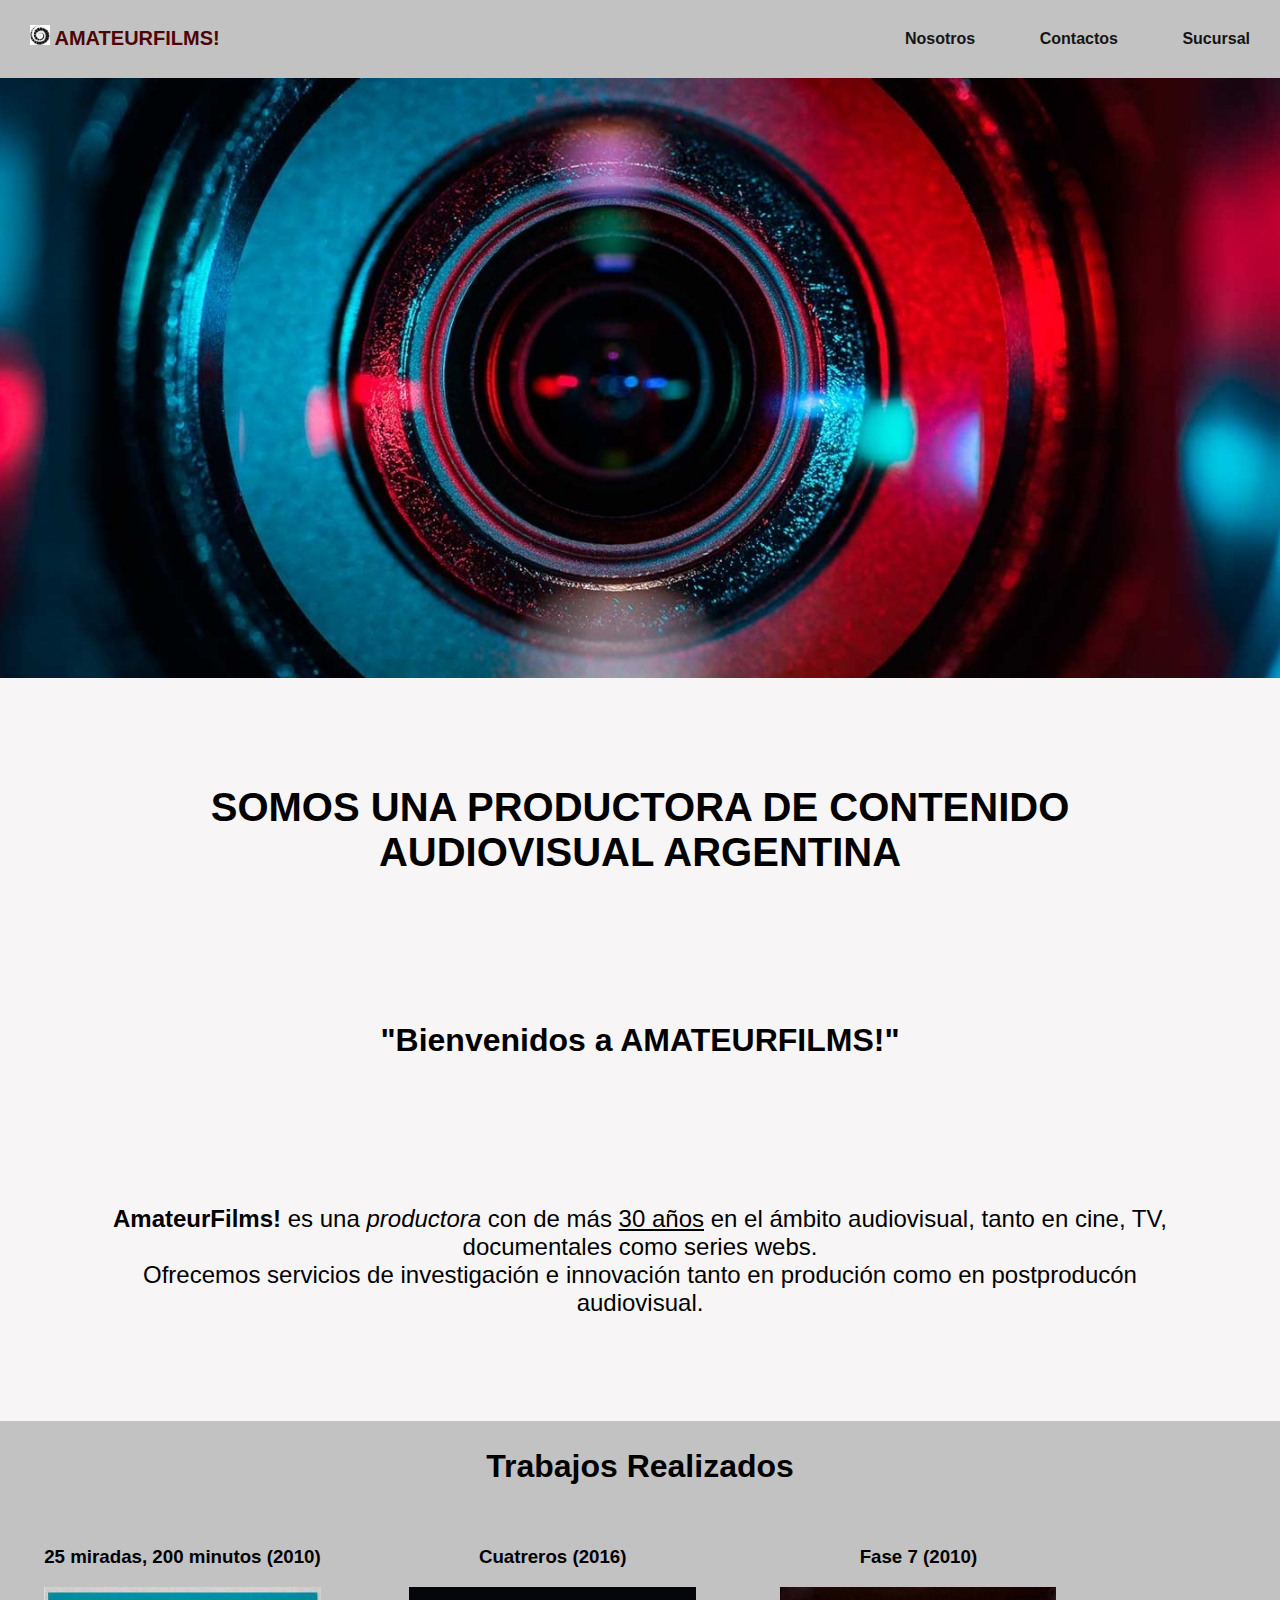
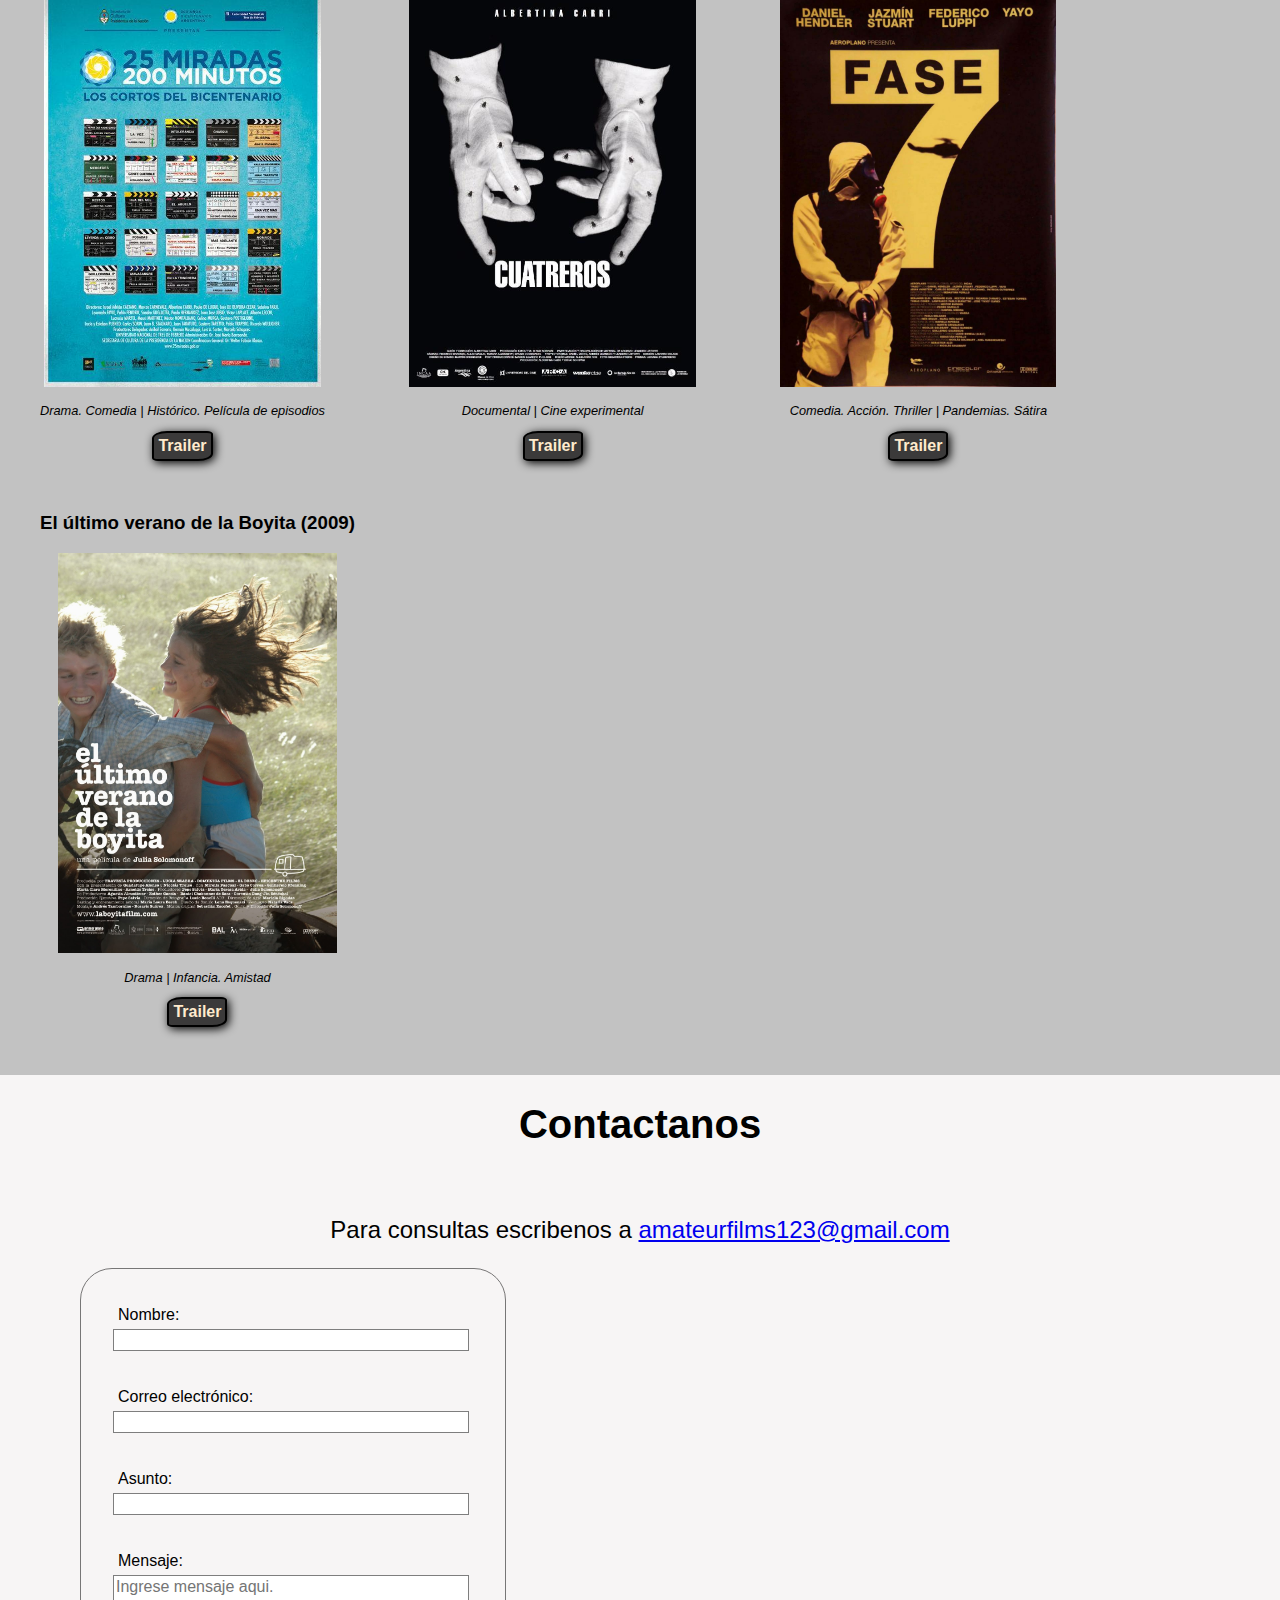
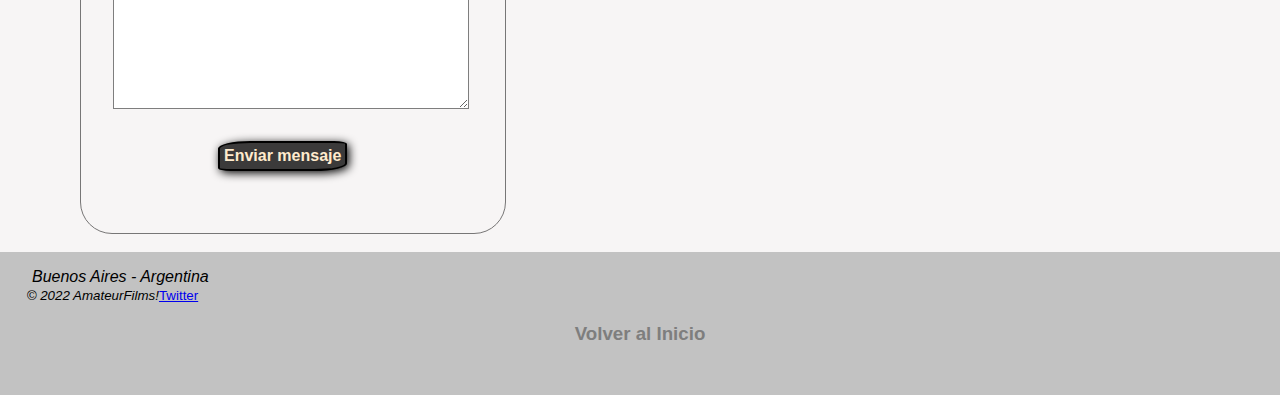
<file: index.html>
<!DOCTYPE html>
<html lang="en">
<head>
    <meta charset="UTF-8">
    <meta http-equiv="X-UA-Compatible" content="IE=edge">
    <meta name="viewport" content="width=device-width, initial-scale=1.0">
    <link rel="stylesheet" href="./css/index.css">
    <title>AMATEURFILMS! - Productora Audiovisual</title>
</head>
<body>
    <header id="inicio">
        <div class="container">
            <p class="logo"><img src="./imagenes/logoespiral.png" alt="logoespiral" height="20px"> AMATEURFILMS!</p>
            <nav id="main-nav">
                <ul class="clearfix">
                    <li><a href="./pages/nosotros.html" target="_blank">Nosotros</a></li>
                    <li><a href="./pages/contactos.html" target="_blank">Contactos</a></li>
                    <li><a href="./pages/sucursal.html" target="_blank">Sucursal</a></li>
                </ul>   
            </nav>
        </div>
    </header>
        
    <main>
     <div id="banner"></div>
     <h1>SOMOS UNA PRODUCTORA DE CONTENIDO AUDIOVISUAL ARGENTINA</h1>
    
     <h2>"Bienvenidos a AMATEURFILMS!"</h2>
    
     <p><b>AmateurFilms!</b> es una <i>productora</i> con de más <u>30 años</u> en el ámbito audiovisual, tanto en cine, TV, documentales como series webs.
       <br> Ofrecemos servicios de investigación e innovación tanto en produción como en  postproducón audiovisual.</p>
    </main>    
       
    <section id="trabajosrealizados">
        <div class="conteiner">
          <h2>Trabajos Realizados</h2>
          <div class="box">
            <figure>
             <figcaption><h3>25 miradas, 200 minutos (2010)</h3></figcaption>
             <img src="./imagenes/25miradas.jpg" alt=film1 height="400">
             <p class="letrafilms"><em>Drama. Comedia | Histórico. Película de episodios</em></p>
             <a href="https://www.youtube.com/watch?v=o4SK1w1j8n4" target="_blank"><button>Trailer</button></a>
            </figure>
          </div>
          <div class="box">
            <figure>
             <figcaption><h3>Cuatreros (2016)</h3></figcaption>
             <img src="./imagenes/cuatreros.jpg" alt=film2 height="400">
             <p class="letrafilms"><em>Documental | Cine experimental</em> </p>
             <a href="https://www.youtube.com/watch?v=V68-DrC7sBE" target="_blank"><button>Trailer</button></a>
            </figure>
          </div>
          <div class="box">
            <figure>
             <figcaption><h3>Fase 7 (2010)</h3></figcaption>
             <img src="./imagenes/fase7.jpg" alt=film3 height="400">
             <p class="letrafilms"><em>Comedia. Acción. Thriller | Pandemias. Sátira</em></p>
             <a href="https://www.youtube.com/watch?v=1ywON0BI454" target="_blank"><button>Trailer</button></a>
            </figure>
          </div>
          <div class="box">
            <figure>
             <figcaption><h3>El último verano de la Boyita (2009) </h3></figcaption>
             <img src="./imagenes/verano.jpg" alt=film4 height="400">
             <p class="letrafilms"><em>Drama | Infancia. Amistad</em></p>
             <a href="https://www.youtube.com/watch?v=t1lCYl238gU" target="_blank"><button>Trailer</button></a>
            </figure>
          </div>
        </div>
    </section>
  
    
    
    <div class:="contactos"> 
      <h1>Contactanos</h1> 
      <br>
      <P>Para consultas escribenos a <a href="mailto:amateurfims123@gmail.com">amateurfilms123@gmail.com</a></P>
    </div> 
        <form action="#" method="post">
          <ul>
           <li>
             <label for="nombre">Nombre:</label>
             <input type="text" id="nombre" name="nombre">
           </li>
           <li>
             <label for="email">Correo electrónico:</label>
             <input type="email" id="email" name="email"></li>
           <li>
             <label for="asunto">Asunto:</label>
             <input type="text" id="asunto" name="asunto"></li>
           <li>
             <label for="mensaje">Mensaje:</label> 
             <textarea cols="60" rows="10" id="mensaje" name="mensaje" placeholder="Ingrese mensaje aqui."></textarea>
           </li>
           <li class="boton-enviar">
             <button type="submit">Enviar mensaje</button>                   
           </li>
          </ul>
        </form>
     <br>
   <footer>
     <div class="piedepagina">
        <address>Buenos Aires - Argentina</address>
        <small><i>&copy; 2022 AmateurFilms!</i><a href="https://twitter.com/" target="-black">Twitter</a></small>
        <h3><a href="#inicio">Volver al Inicio</a></h3>
     </div>
   </footer>

   
</body>
</html>
</file>
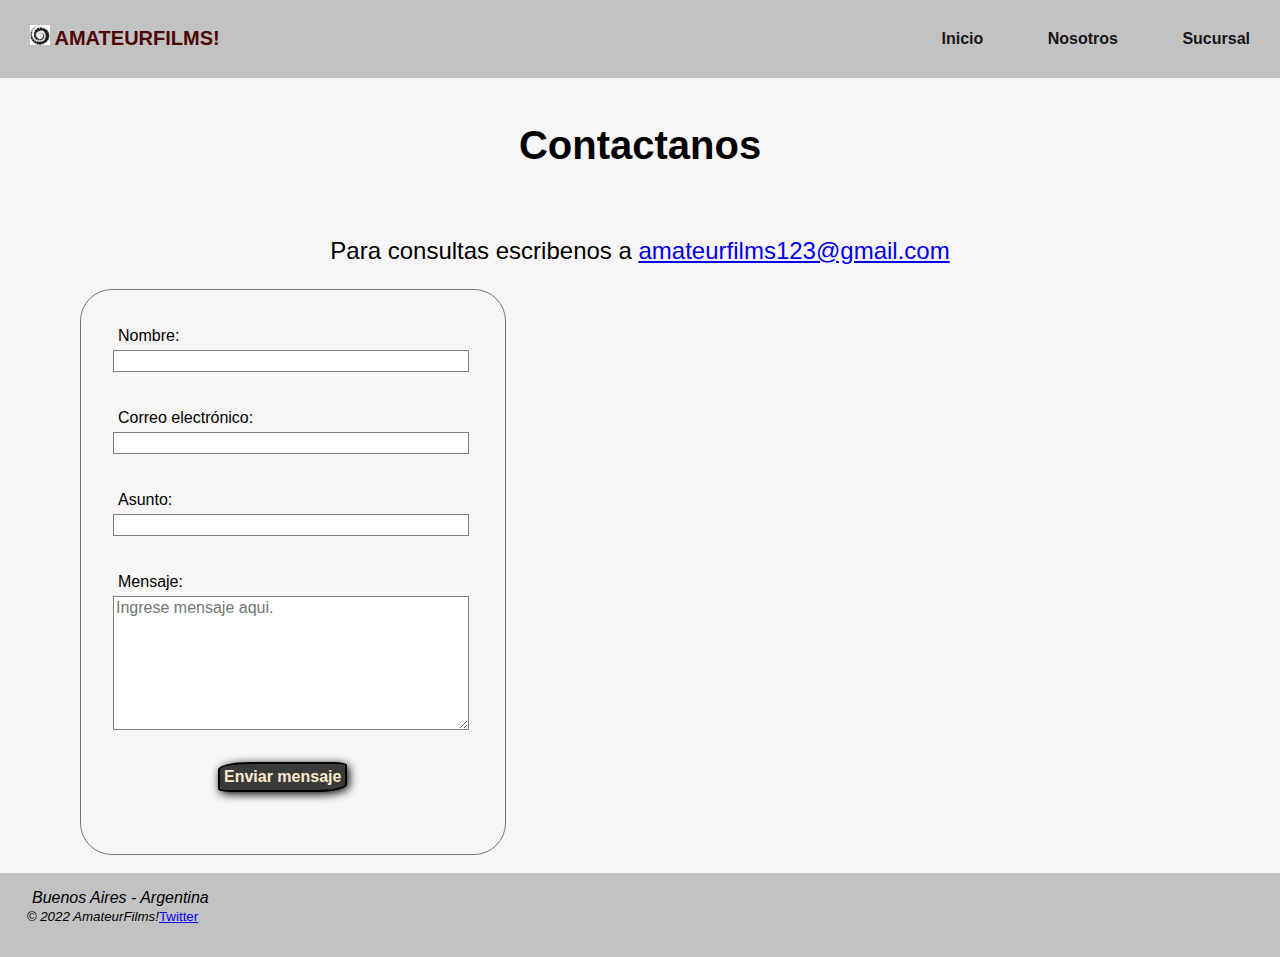
<file: pages/contactos.html>
<!DOCTYPE html>
<html lang="en">
<head>
    <meta charset="UTF-8">
    <meta http-equiv="X-UA-Compatible" content="IE=edge">
    <meta name="viewport" content="width=device-width, initial-scale=1.0">
    <link rel="stylesheet" href="../css/index.css">
    <title>Contacto</title>
</head>
<body>
    <header id="inicio">
        <div class="container">
            <p class="logo"><img src="../imagenes/logoespiral.png" alt="logoespiral" height="20px"> AMATEURFILMS!</p>
            <nav id="main-nav">
                <ul class="clearfix">
                    <li><a href="../index.html">Inicio</a></li>
                    <li><a href="nosotros.html">Nosotros</a></li>
                    <li><a href="sucursal.html">Sucursal</a></li>
                </ul>   
            </nav>
        </div>
    </header>
    <br>
    <div class:="contactos"> 
        <h1>Contactanos</h1> 
        <br>
        <P>Para consultas escribenos a <a href="mailto:amateurfims123@gmail.com">amateurfilms123@gmail.com</a></P>
      </div> 
          <form action="#" method="post">
            <ul>
             <li>
               <label for="nombre">Nombre:</label>
               <input type="text" id="nombre" name="nombre">
             </li>
             <li>
               <label for="email">Correo electrónico:</label>
               <input type="email" id="email" name="email"></li>
             <li>
               <label for="asunto">Asunto:</label>
               <input type="text" id="asunto" name="asunto"></li>
             <li>
               <label for="mensaje">Mensaje:</label> 
               <textarea cols="60" rows="10" id="mensaje" name="mensaje" placeholder="Ingrese mensaje aqui."></textarea>
             </li>
             <li class="boton-enviar">
               <button type="submit">Enviar mensaje</button>                   
             </li>
            </ul>
          </form>
     
       <br>
     <footer>
       <div class="piedepagina">
          <address>Buenos Aires - Argentina</address>
          <small><i>&copy; 2022 AmateurFilms!</i><a href="https://twitter.com/" target="-black">Twitter</a></small>
          
       </div>
     </footer>
  
</body>
</html>
</file>
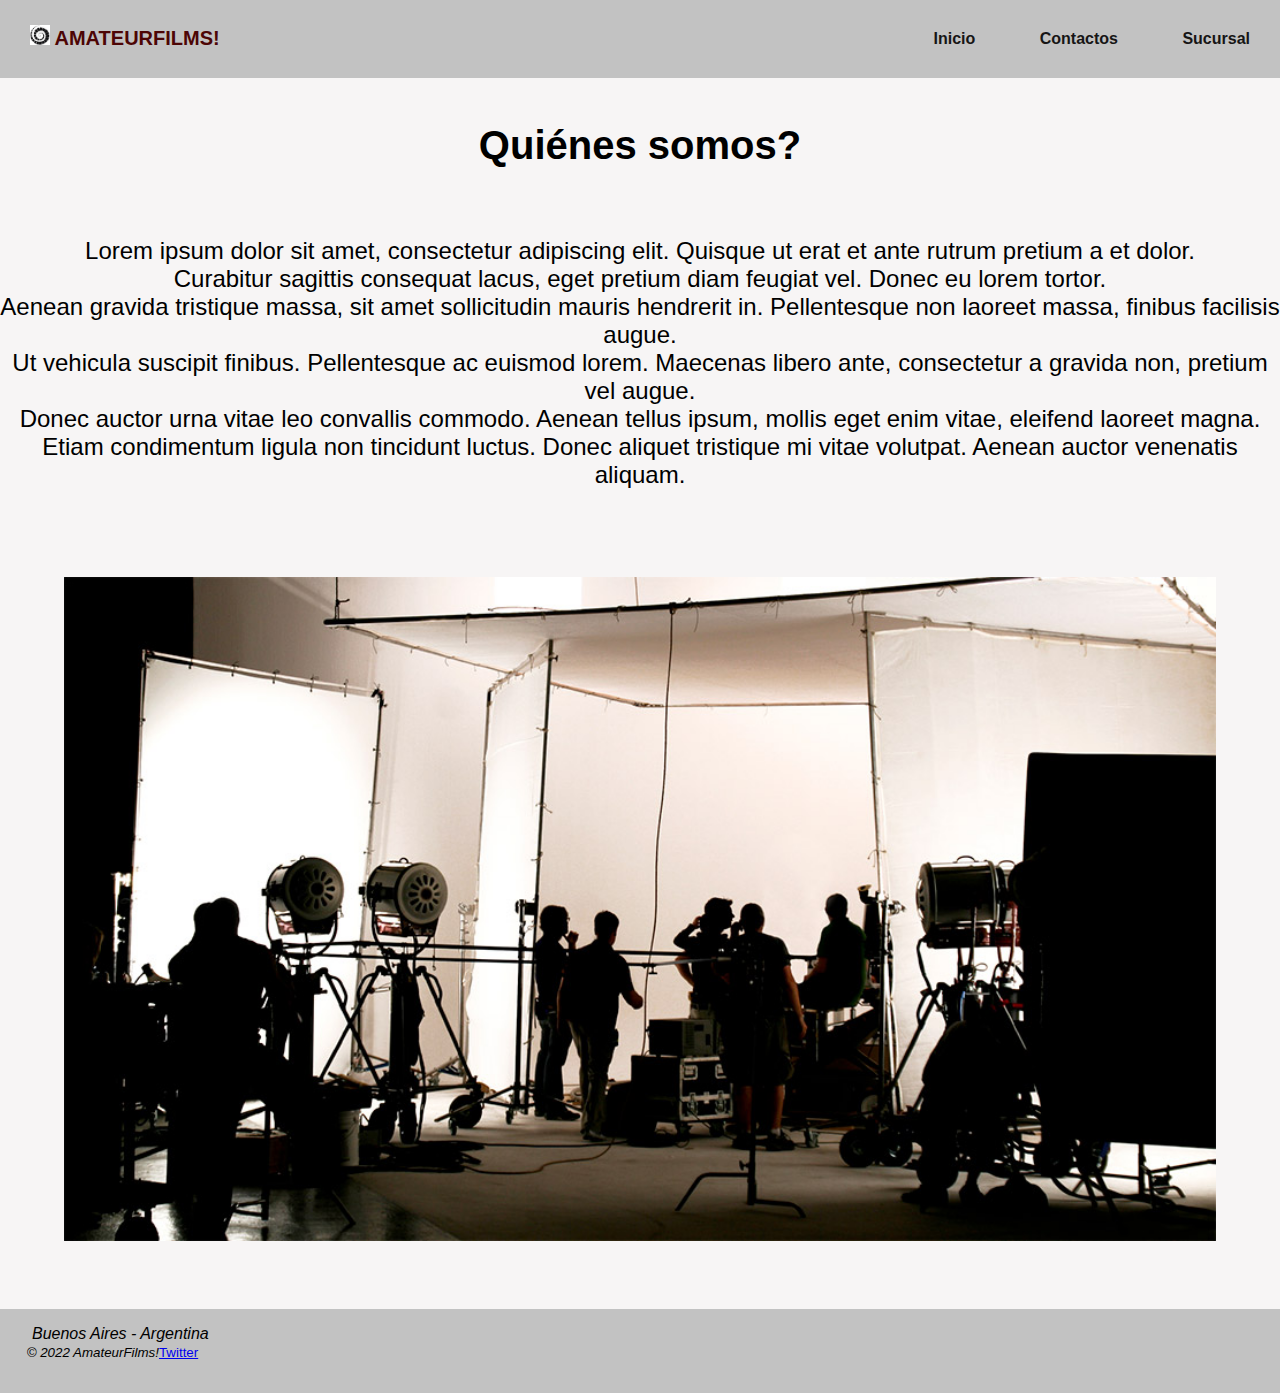
<file: pages/nosotros.html>
<!DOCTYPE html>
<html lang="en">
<head>
    <meta charset="UTF-8">
    <meta http-equiv="X-UA-Compatible" content="IE=edge">
    <meta name="viewport" content="width=device-width, initial-scale=1.0">
    <link rel="stylesheet" href="../css/index.css">
    <title>Nosotros</title>
</head>
<body>
    <header id="inicio">
        <div class="container">
            <p class="logo"><img src="../imagenes/logoespiral.png" alt="logoespiral" height="20px"> AMATEURFILMS!</p>
            <nav id="main-nav">
                <ul class="clearfix">
                    <li><a href="../index.html">Inicio</a></li>
                    <li><a href="contactos.html">Contactos</a></li>
                    <li><a href="sucursal.html">Sucursal</a></li>
                </ul>   
            </nav>
        </div>
    </header>
<br>
<H1>Quiénes somos?</H1>
<br>
<p>Lorem ipsum dolor sit amet, consectetur adipiscing elit. Quisque ut erat et ante rutrum pretium a et dolor.
    <br> Curabitur sagittis consequat lacus, eget pretium diam feugiat vel. Donec eu lorem tortor.
    <br> Aenean gravida tristique massa, sit amet sollicitudin mauris hendrerit in. Pellentesque non laoreet massa, finibus facilisis augue. 
    <br> Ut vehicula suscipit finibus. Pellentesque ac euismod lorem. Maecenas libero ante, consectetur a gravida non, pretium vel augue. 
    <br> Donec auctor urna vitae leo convallis commodo. Aenean tellus ipsum, mollis eget enim vitae, eleifend laoreet magna.
    <br> Etiam condimentum ligula non tincidunt luctus. Donec aliquet tristique mi vitae volutpat. Aenean auctor venenatis aliquam. </p>
<div class="imagen-nosotros"><img src="../imagenes/produccion-cinematrografica.jpg" alt="imgproducion" style="width:100%;"></div>

 <footer>
    <div class="piedepagina">
       <address>Buenos Aires - Argentina</address>
       <small><i>&copy; 2022 AmateurFilms!</i><a href="https://twitter.com/" target="-black">Twitter</a></small>
       
    </div>
 </footer>
</body>
</html>
</file>
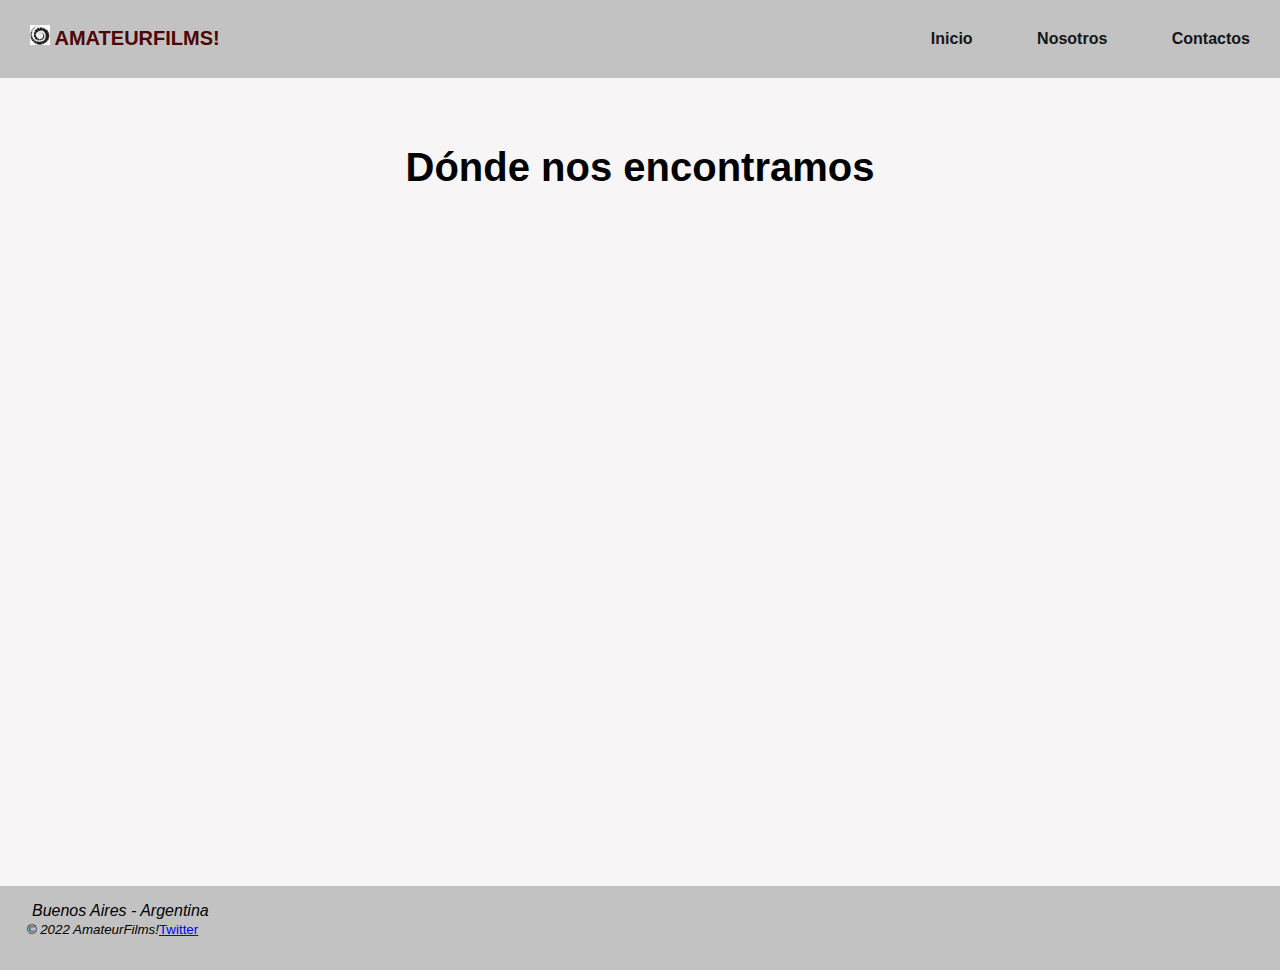
<file: pages/sucursal.html>
<!DOCTYPE html>
<html lang="en">
<head>
    <meta charset="UTF-8">
    <meta http-equiv="X-UA-Compatible" content="IE=edge">
    <meta name="viewport" content="width=device-width, initial-scale=1.0">
    <link rel="stylesheet" href="../css/index.css">
    <title>Sucursal</title>
</head>
<body>
    <header id="inicio">
        <div class="container">
            <p class="logo"><img src="../imagenes/logoespiral.png" alt="logoespiral" height="20px"> AMATEURFILMS!</p>
            <nav id="main-nav">
                <ul class="clearfix">
                    <li><a href="../index.html">Inicio</a></li>
                    <li><a href="nosotros.html">Nosotros</a></li>
                    <li><a href="contactos.html">Contactos</a></li>
                </ul>   
            </nav>
        </div>
    </header>
    
    <h1 id="sucursal">Dónde nos encontramos</h1>

    <div class="sucursal-mapa">
            <iframe src="https://www.google.com/maps/embed?pb=!1m18!1m12!1m3!1d26281.729249282555!2d-58.438525019365784!3d-34.57339676318559!2m3!1f0!2f0!3f0!3m2!1i1024!2i768!4f13.1!3m3!1m2!1s0x95bcb59c771eb933%3A0x6b3113b596d78c69!2sPalermo%2C%20CABA!5e0!3m2!1ses-419!2sar!4v1667368115954!5m2!1ses-419!2sar" width="900" height="500" style="border:0;" allowfullscreen="" loading="lazy" referrerpolicy="no-referrer-when-downgrade"></iframe>
    </div>
    
    <footer>
        <div class="piedepagina">
           <address>Buenos Aires - Argentina</address>
           <small><i>&copy; 2022 AmateurFilms!</i><a href="https://twitter.com/" target="-black">Twitter</a></small>
           
        </div>
      </footer>
</body>
</html>
</file>
<file: css/index.css>
body {
    /*para sacar el espacio de los laterales de las páginas */
    margin: 0em;
}
body
{
     font-family:Verdana, Geneva, Tahoma, sans-serif ;
     background: rgb(247, 245, 245)
     
}

h1 {font-size: 2.5em;
    text-align: center;
}
h2 {font-size: 2em;
    text-align: center;
}
p {font-size: 1.5em;
  text-align: center;
  }
main h1 {
    padding: 80px;
}
main h2 {
    padding: 40px;
}
main p {
    padding: 80px;
}

.letrafilms {font-size: 0.8em;
             
}

button {
        /* estetica de los botones en section */
        font-size:medium;
        font-weight: bold;
        padding: 0.25em;
        border-radius: 25% 10%;
        border: 2px solid rgba(0, 0, 0, 1);
        box-shadow: 2px 2px 10px rgba(0, 0, 0, 1);
        color:blanchedalmond ;
        background-color: rgb(59, 58, 58);
}

button:hover {
    /* color relleno de los botones */
    background-color: rgb(78, 10, 10);
    
}

header .container{ 
      display: flex; 
      flex-direction: row;
      justify-content:space-between;
 }
 
.container {
    background-color: rgb(194, 194, 194);
    max-width: 1920px;
    margin: auto;
}
header .logo {
    color: rgb(77, 5, 5);
    margin: 0;
    padding: 25px 30px;
    font-weight: bold;
    font-size: 20px;
    
}

/* barra de navegacion */
#main-nav {
       background: rgb(194, 194, 194)
}

#main-nav ul {
    text-align: right;
}
#main-nav ul li {
    display: inline-block;
    

}
#main-nav ul a {
    text-decoration: none;
    display: block;
    padding: 30px;
    color: rgb(22, 21, 21);
    font-weight: bold;
}

#main-nav ul a:hover {
    background: rgb(14, 13, 13);
    color: rgb(206, 206, 206);
}

#banner {
  /* estilo de imagen banner */
  min-height: 600px;
  text-align: center;
  background-image: url("../imagenes/intro-audiovisual.jpg");
  background-repeat: no-repeat;
  background-position: center;
  background-size: cover;
  
}

#trabajosrealizados {
  background-color: rgb(194, 194, 194);
  display: flex;
  justify-content: center;
  padding-bottom: 2em;
}
.box {
    /* orden de cajas con las imagenes de las peliculas */
    background-color: rgb(194, 194, 194);
    display: inline-flex;
    text-align: center  ;

}


form {
    /*  formato contenedor de form + borde*/
    margin-left: 5em;
    width: 360px;
    height: 500px;
    padding: 2em;
    border: 1px solid rgb(119, 118, 118);
    border-radius: 2em;
}
ul {
    list-style: none;
    padding: 0em;
    margin: 0em;
}

form li + li {
    margin-top: 2em;
    
}

label {
    /* etiquetas de form */
    display:flex;
    width: 200px;
    text-align: left;
    padding: 5px;
}

input,
 textarea {
    /* fuente y tamaño de los texto de los campos blancos */
    font: 1em Verdana, Geneva, Tahoma, sans-serif;
    /* longuitud de los campos y uniformidad de los mismos */
    width: 350px;
    box-sizing: inherit; 
    /* color de los bordes de los campos */
    border: 1px solid rgb(126, 126, 126);
}
textarea {
    /* para que el texto mensaje quede alineado con el campo */
    vertical-align: top;
    /* espacio de columnas en el campo mensaje */
    height: 8em;
}
.boton-enviar {
    /*alinear el boton dentro del recuadro */
    padding-left: 80px;
    margin-left: 25px;
}


/*  footer */
.piedepagina {
    background-color: rgb(194, 194, 194);
    padding-bottom: 2em;
    padding-top: 1em;
   
    
}

address { 
    margin-left: 2em;
}
small {
    margin-left: 2em;
}  
   
h3  {
    text-align: center;
}
h3 a {
    text-decoration: none;
    color: rgb(126, 126, 126);
}

h3 a:hover {
    color: rgb(78, 10, 10);
}

/* nosotros.html */
.imagen-nosotros {
    text-align: center;
    padding: 4em;
}


/* sucursal.html */
.sucursal-mapa {
 text-align: center;
 padding: 0em;
 margin: 6em;
 
}
#sucursal {
    padding-top: 1em;
}

@media (max-width:720px) {
    header .container {
        display:block;
        flex-direction: column;
        align-items: center ;
    }
    #main-nav ul {
        text-align: center;
    }
    #main-nav ul li {
        display: block;
        border-top: solid 0.1em;
    }
    #banner { 
        /* estilo de imagen banner */
        min-height: 250px; 
    }    
    h1 {
        font-size: 1.8em;
        text-align: center;
        margin: 0em;
        border-bottom: solid 0.1em;
      
    }
    h2 {
        font-size: 1.5em;
        text-align: center;
        margin:0em;
        border-bottom: solid 0.1em;
   
    }
    p {
        font-size: 1.1em;
        text-align: center;
        margin: 0em
    }
    .box {
        display: block;
        text-align: center; 
    }
    button {
        margin-top: 1em; 

    }
    
    /* formulario responsive */
    form {
        /*  formato contenedor de form + borde*/
        margin: 1.5em;
        width: 300px;
        height: 500px;
        padding: 1.5em;
    }
    ul {
        list-style: none;
        padding: 0em;
        margin: 0em;
    }
    
    form li + li {
        margin-top: 2em;
        
    }
    
    label {
        /* etiquetas de form */
        display:flex;
        width: 200px;
        text-align: left;
        padding: 2.5px;
    }
    
    input,
     textarea {
        width: 290px;
    }
    textarea {
        /* para que el texto mensaje quede alineado con el campo */
        vertical-align: top;
        /* espacio de columnas en el campo mensaje */
        height: 10em;
    }
    .boton-enviar {
        /*alinear el boton dentro del recuadro */
        padding-left: 55px;
        margin-top: 1em;
    }
    .piedepagina {
        font-size:small;
    }

    /* nosotros.html */
    .imagen-nosotros {
    padding: 1em;
    width: 23em;
    padding-top: 2em;
    padding-bottom: 2em;
    
    }    
    .sucursal-mapa  {
      margin: 0em;
      padding-top: 3em;
      padding-bottom: 2em;
    
    }  
    .sucursal-mapa iframe {
        width: 22em;
        height: 25em;
    }
}
</file>
